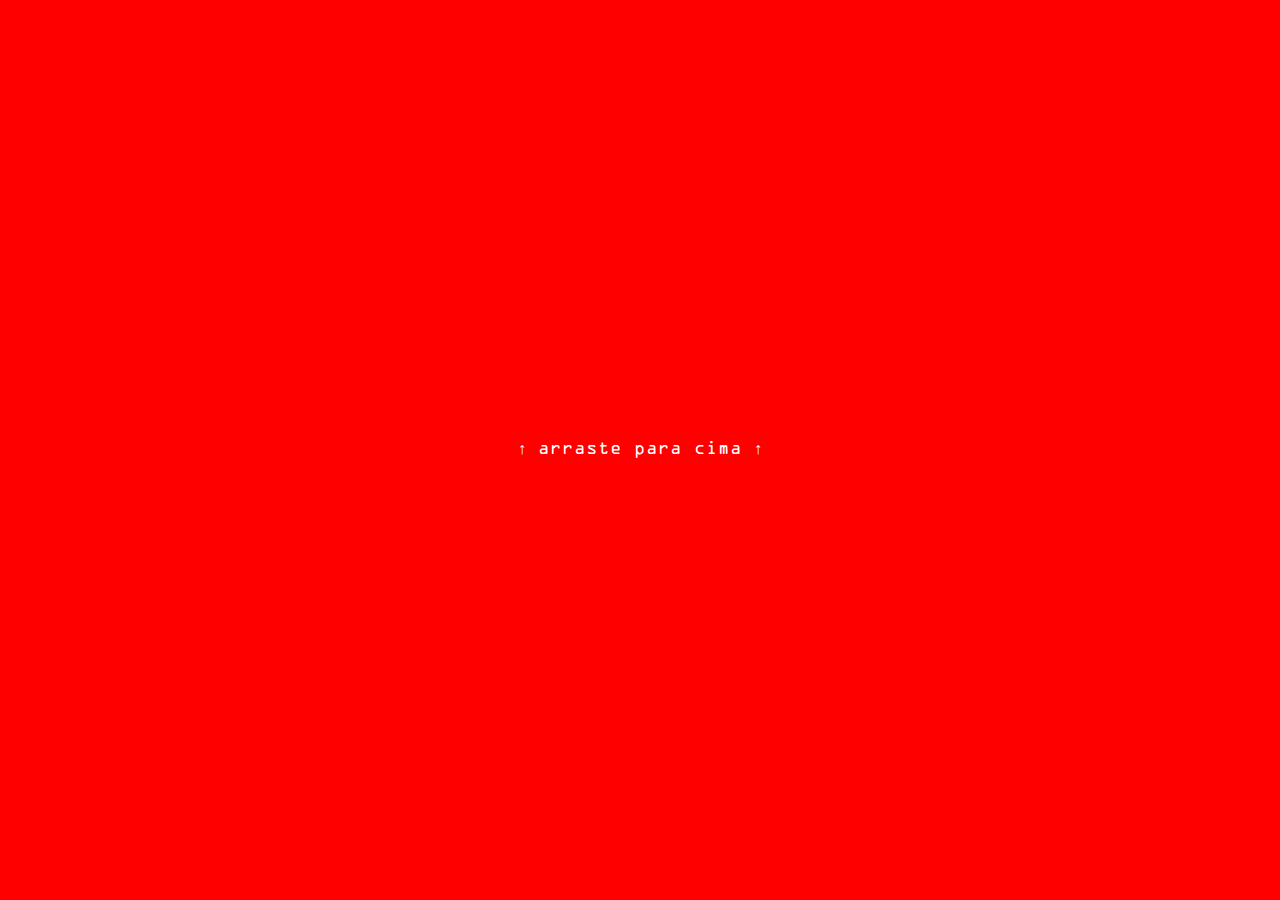
<file: index.html>
<!DOCTYPE html>
<html lang="en" dir="ltr">

<head>
  <meta charset="utf-8">
  <title>CRIMES EXEMPLARES</title>
  <link rel="shortcut icon" type="image/gif" href="img/crimes2.gif" />

  <link rel="stylesheet" href="css/style.css">
  <link rel="stylesheet" href="css/info.css">

  <script src="https://unpkg.com/aos@2.3.1/dist/aos.js"></script>
  <link href="https://unpkg.com/aos@2.3.1/dist/aos.css" rel="stylesheet">

</head>

<div>
  <div class="retangulo">
    <p id="arraste"> ↑ arraste para cima ↑ </p>
  </div>
</div>

<body>

  <main>

    <section id="intro">
      <h1>
        <span>MAX AUB</span><span>CRIMES EXEMPLARES</span>
      </h1>
      <div id="selecao">contos selecionados</div>

      <div class="container-crimes" data-aos="fade-down">
        <div class="crime">
          <a href="conto_03.html"><img src="img/editadas/eye.png" alt="eye"></a>
        </div>
        <div class="crime">
          <a href="conto_06.html"><img src="img/editadas/rice.png" alt="rice"></a>
        </div>
        <div class="crime">
          <a href="conto_07.html"> <img src="img/editadas/clock.png" alt="clock"></a>
        </div>
        <div class="crime">
          <a href="conto_08.html"> <img src="img/editadas/hand.png" alt="hand"></a>
        </div>
        <div class="crime">
          <a href="conto_09.html"> <img src="img/editadas/brain.png" alt="brain"></a>
        </div>
        <div class="crime">
          <a href="conto_15.html"> <img src="img/editadas/mouth.png" alt="mouth"></a>
        </div>
        <div class="crime">
          <a href="conto_18.html"> <img src="img/editadas/tint.png" alt="tint"></a>
        </div>
        <div class="crime">
          <a href="conto_19.html"> <img src="img/editadas/typewriter.png" alt="typewriter"></a>
        </div>
        <div class="crime">
          <a href="conto_21.html"><img src="img/editadas/plate.png" alt="plate"></a>
        </div>

    </section>

  </main>

  <footer class="navbar navbar-bottom">

    <div class="container-nav">
      <ul>
        <li><a class="linknav" href="autor.html">autor</a></li>
        <li><a class="linknav" href="obra.html">obra</a></li>
        <li><a class="linknav" href="projeto.html">projeto</a></li>
      </ul>
    </div>

  </footer>

  <script src="js/retangulo.js"></script>
  <script src="js/aos.js"></script>

</body>

</html>
</file>
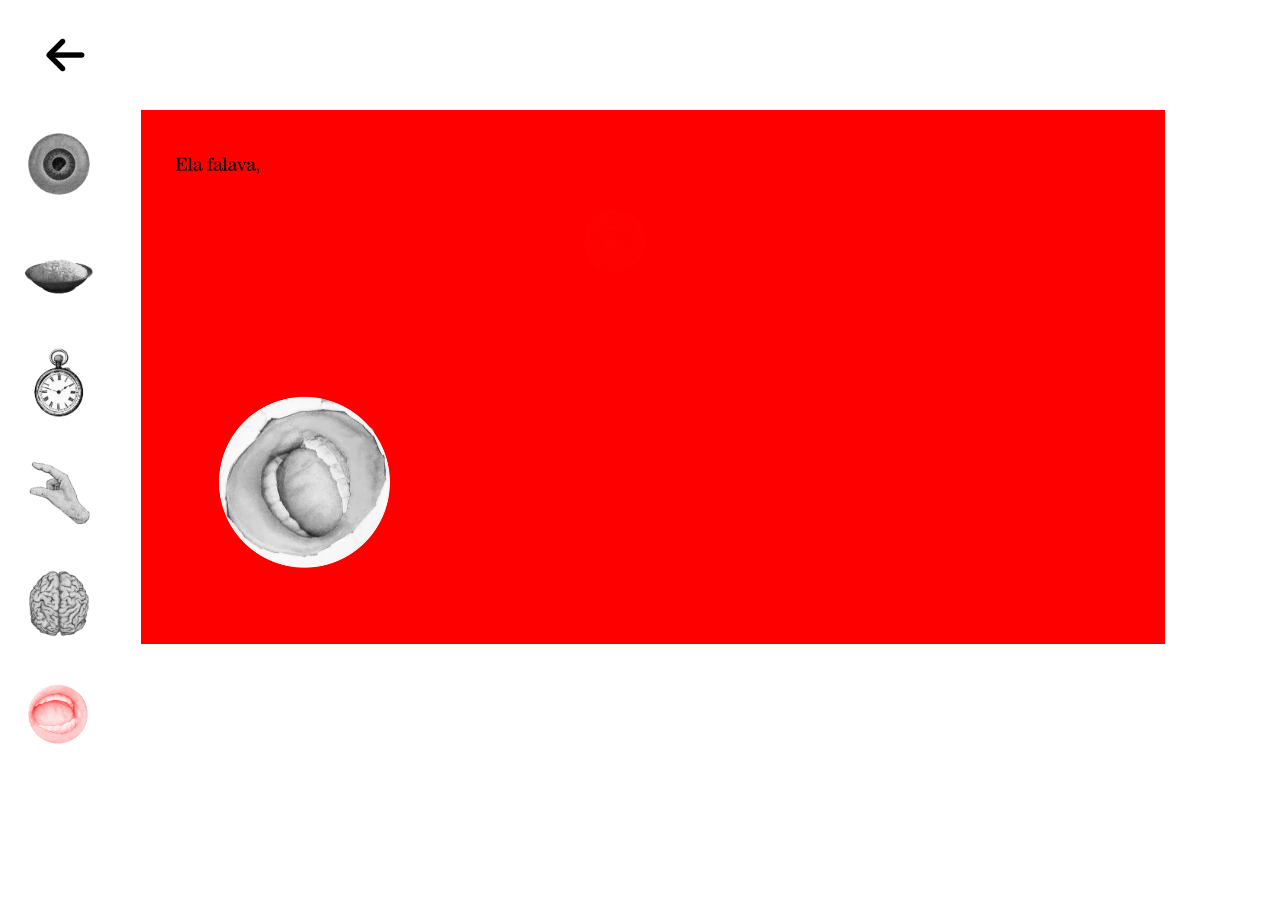
<file: conto_15.html>
<!DOCTYPE html>
<html lang="en" dir="ltr">

<head>
  <meta charset="utf-8">
  <title>Crimes Exemplares</title>
  <link rel="shortcut icon" type="image/png" href="img/mouth.png" />

  <script src="https://ajax.googleapis.com/ajax/libs/jquery/3.5.1/jquery.min.js"></script>
  <link rel="stylesheet" href="css/style.css">
  <link rel="stylesheet" href="css/info.css">
  <link rel="stylesheet" href="css/contos.css">
  <link rel="stylesheet" href="css/slidebar.css">

</head>

<body>

  <header class="info">
    <a href="homepage.html">
      <img alt="seta" src="img/arrow.png" width=3%, height=auto>
    </a>
  </header>

  <main>
    <div class="grid">

      <div class="col-sidebar">

        <div class="container-slider">
          <div class="slider">
            <div class="item" id="item1">
              <a href="conto_03.html"><img src="img/editadas/eye.png" alt="eye"></a>
            </div>
            <div class="item" id="item2">
              <a href="conto_06.html"><img src="img/editadas/rice.png" alt="rice"></a>
            </div>
            <div class="item" id="item3">
              <a href="conto_07.html"> <img src="img/editadas/clock.png" alt="clock"></a>
            </div>
            <div class="item" id="item4">
              <a href="conto_08.html"> <img src="img/editadas/hand.png" alt="hand"></a>
            </div>
            <div class="item" id="item5">
              <a href="conto_09.html"> <img src="img/editadas/brain.png" alt="brain"></a>
            </div>
            <div class="item" id="item6">
              <a href="conto_15.html"> <img src="img/simbolos_red/mouth.png" alt="mouth"></a>
            </div>
            <div class="item" id="item7">
              <a href="conto_18.html"> <img src="img/editadas/tint.png" alt="tint"></a>
            </div>
            <div class="item" id="item8">
              <a href="conto_19.html"> <img src="img/editadas/typewriter.png" alt="typewriter"></a>
            </div>
            <div class="item" id="item9">
              <a href="conto_21.html"><img src="img/editadas/plate.png" alt="plate"></a>
            </div>
          </div>
        </div>

      </div>

      <div class="col-main-content">

        <div class="retanguloconto"> </div>
        <div class="video-overlay">
          <video id="player" class="video-overlay__video" muted autoplay playsinline></video>
        </div>
        <div class="video-vermelho">
          <video loop muted autoplay>
            <source src="vid/conto15/conto_15.mp4" type="video/mp4">
          </video>
        </div>
      </div>

  </main>

  <footer class="navbar">

    <div class="container-nav">
      <ul>
        <li><a class="linknav" href="autor.html">autor</a></li>
        <li><a class="linknav" href="obra.html">obra</a></li>
        <li><a class="linknav" href="projeto.html">projeto</a></li>
      </ul>
    </div>

  </footer>

  <script src="js/conto15.js"></script>
  <script src="js/contoret.js"></script>

</body>

</html>
</file>
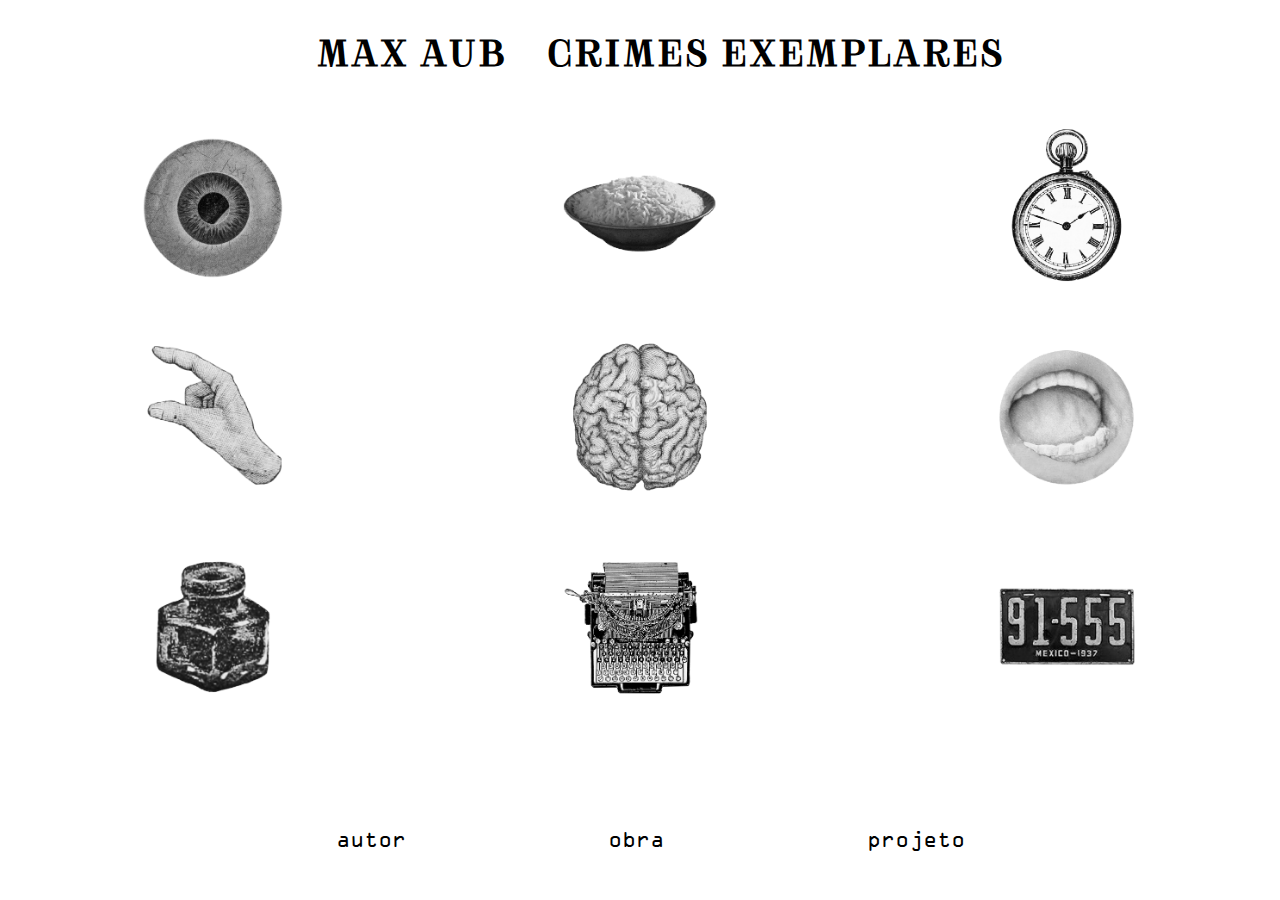
<file: homepage.html>
<!DOCTYPE html>
<html lang="en" dir="ltr">

<head>
  <meta charset="utf-8">
  <title>CRIMES EXEMPLARES</title>
  <link rel="shortcut icon" type="image/gif" href="img/crimes2.gif" />

  <link rel="stylesheet" href="css/style.css">
  <link rel="stylesheet" href="css/info.css">

  <script src="https://unpkg.com/aos@2.3.1/dist/aos.js"></script>
  <link href="https://unpkg.com/aos@2.3.1/dist/aos.css" rel="stylesheet">

</head>

<body>

  <main>

    <section id="intro">

      <h1>
        <span>MAX AUB</span><span>CRIMES EXEMPLARES</span>
      </h1>

      <div id="selecao">contos selecionados</div>

      <div class="container-crimes" data-aos="fade-down">
        <div class="crime">
          <a href="conto_03.html"><img src="img/editadas/eye.png" alt="eye"></a>
        </div>
        <div class="crime">
          <a href="conto_06.html"><img src="img/editadas/rice.png" alt="rice"></a>
        </div>
        <div class="crime">
          <a href="conto_07.html"> <img src="img/editadas/clock.png" alt="clock"></a>
        </div>
        <div class="crime">
          <a href="conto_08.html"> <img src="img/editadas/hand.png" alt="hand"></a>
        </div>
        <div class="crime">
          <a href="conto_09.html"> <img src="img/editadas/brain.png" alt="brain"></a>
        </div>
        <div class="crime">
          <a href="conto_15.html"> <img src="img/editadas/mouth.png" alt="mouth"></a>
        </div>
        <div class="crime">
          <a href="conto_18.html"> <img src="img/editadas/tint.png" alt="tint"></a>
        </div>
        <div class="crime">
          <a href="conto_19.html"> <img src="img/editadas/typewriter.png" alt="typewriter"></a>
        </div>
        <div class="crime">
          <a href="conto_21.html"><img src="img/editadas/plate.png" alt="plate"></a>
        </div>

    </section>

  </main>

  <footer class="navbar navbar-bottom">

    <div class="container-nav">
      <ul>
        <li><a class="linknav" href="autor.html">autor</a></li>
        <li><a class="linknav" href="obra.html">obra</a></li>
        <li><a class="linknav" href="projeto.html">projeto</a></li>
      </ul>
    </div>

  </footer>

  <script src="js/aos.js"> </script>

</body>

</html>
</file>
<file: css/style.css>
@font-face {
  font-family: 'Solide Mirage_Etroit';
  src: url('../webfonts/Etroit/Solide_Mirage-Etroit_web.eot');
  src: url('../webfonts/Etroit/Solide_Mirage-Etroit_web.eot?#iefix') format('embedded-opentype'),
    url('../webfonts/Etroit/Solide_Mirage-Etroit_web.woff') format('woff'),
    url('../webfonts/Etroit/Solide_Mirage-Etroit_web.woff2') format('woff2'),
    url('../webfonts/Etroit/Solide_Mirage-Etroit_web.ttf') format('truetype'),
    url('../webfonts/Etroit/Solide_Mirage-Etroit_web.svg#svgFontName') format('svg');
  font-weight: normal;
  font-style: normal;
}

@font-face {
  font-family: 'OCR_A';
  src: url('../webfonts/OCR/OCRAStd.otf');
  font-weight: normal;
  font-style: normal;
}

*, *:after, *:before {
  margin: 0;
  padding: 0;
  box-sizing: border-box;
  cursor: url('../img/black_cursor.png'), auto;
}

/* retangulo do index */
.retangulo {
  top: 0px;
  width: 100%;
  height: 100%;
  background-color: red;
  position: fixed;
  visibility: visible;
  background: red;
  z-index: 2;
  display: flex;
  align-items: center;
  justify-content: center;
}

@keyframes arrastaanim1 {
  0% {
    color: white;
  }

  50% {
    color: red;
  }

  100% {
    color: white;
  }
}

#arraste {
  color: white;
  text-align: center;
  vertical-align: middle;
  animation: arrastaanim1 1.3s linear infinite;
}

/*fim do retangulo do index*/
body {
  height: 90vh;
}

h1 {
  margin-top: 30px;
  font-family: 'Solide Mirage_Etroit';
  font-size: 35px;
}

p {
  font-family: 'OCR_A';
  font-size: 16px;
}

/* contos selecionados on hover*/
#intro h1 {
  visibility: visible;
}

#intro h1:hover+#selecao {
  visibility: visible;
}

#selecao {
  margin-top: 1vh;
  text-align: center;
  font-family: 'OCR_A';
  font-size: 20px;
  color: red;
  visibility: hidden;
}

/* Titulo: Max Aub Crimes EXEMPLARES*/
#intro span {
  margin-left: 40px;
}

#intro h1 {
  text-align: center;
}

/* container das imagens dos contos na grelha*/
.container-crimes {
  display: grid;
  width: 100%;
  /*centrar*/
  margin: 0 auto;
  margin-top: 0%;
  /* grid é de 4 colunas*/
  grid-template-columns: repeat(3, 1fr);
}
/* imagens dos contos na grelha*/
.crime {
  width: 27%;
  height: auto;
  /*aumenta o espaçamento entre as cards*/
  margin: 3%;
  align-self: center;
  justify-self: center;
}

.crime img {
  max-width: 100%;
  height: auto;
}

.crime:hover {
  opacity: 70%;
  transition: 0.2s;
  transform: scale(1.05, 1.05);
}

/*nav bar */
.navbar {
  bottom: 0;
  width: 100%;
  position: absolute;
  height: 10vh;
  margin-bottom: 6vh;
}

.navbar-bottom {
  z-index: 1;
}

ul {
  width: 100%;
  top: 50%;
  left: 50%;
  padding: 0px;
  list-style: none;
  text-align: center;
  display: inline-flex;
  justify-content: space-around;
}

li {
  position: relative;
  font-family: 'OCR_A';
  font-size: 20px;
  display: inline-block;
  padding: 0px 15px;
  color: black;
}

.container-nav {
  width: 65%;
  margin: 0 auto;
  margin-top: 40px;
  display: flex;
  justify-content: space-around;
  position: absolute;
  top: 50%;
  left: 50.8%;
  transform: translate(-50%, -50%);
  display: flex;
  justify-content: space-around;
}

a {
  text-decoration: none;
  color: black;
}

a:hover {
  color: red;
}

.linknav {
  position: relative;
}

.linknav:after {
  content: '';
  position: absolute;
  width: 0;
  height: 3px;
  display: block;
  margin-top: 1px;
  right: 0;
  background: red;
  transition: width .2s ease;
  -webkit-transition: width .2s ease;
}

.linknav:hover:after {
  width: 100%;
  left: 0;
  background: red;
}

.container-nav a:last-of-type {
  margin-right: 0%;
}

/*fim nav bar */
/* telemovel */
@media screen and (max-width: 600px) {
  .container-crimes {
    height: 80vh;
  }

  .crime {
    width: 60%;
  }
}

/* tablets: */
@media screen and (min-width: 600px) and (max-width: 768px) {
  .container-crimes {
    height: 75vh;
  }

  .crime {
    width: 65%;
  }
}

/* desktop computer */
@media screen and (min-width: 768px) {
  .crime {
    width: 20vh;
  }
}
</file>
<file: css/info.css>
/*grid*/
.grid:after {
  content: "";
  display: table;
  clear: both;
}

[class*='col-'] {
  float: left;
  margin-top: 40px;
  margin-right: 1.5%;
}

[class*='col-']:last-of-type {
  padding-right: 0;
}

[class*='col-'] a {
  color: black;
}

[class*='col-'] a:hover {
  color: red;
}

[class*='col-'] p:hover {
  color: red;
  font-size: 16px;
}

.col-main-content {
  width: 70%;
  height: 600px;
}

.col-sidebar {
  width: 8%;
  height: 650px;
  margin-left: 1.5%;
  display: grid;
  /*isto significa que a grid é de 4 colunas*/
  grid-template-columns: repeat(1, 1fr);
}

/*header titulo e seta para ir para a homepage*/
.info h1 {
  margin-left: 11%;
}

.info {
  padding-bottom: 10px;
  position: relative;
}

.info ::before {
  content: '';
  height: 4px;
  width: 80%;
  background: black;
  position: absolute;
  left: 11%;
  bottom: 0;
}

.info img {
  position: absolute;
  top: 10%;
  left: 3.5%;
}

.info img:hover {
  left: 2%;
  transition: 0.4s;
}
</file>
<file: css/contos.css>
/*header seta e tirar o ret preto*/
.info ::before {
  display: none;
}

.info img {
  position: absolute;
  top: 360%;
  transform: translate3d(3.5%, 0px, 0px);
  transition: transform 1s ease-out;
}

.info img:hover {
  transform: translate3d(2%, 0px, 0px);
}

/*adaptações da grid */
[class*='col-'] {
  margin-top: 100px;
}

.col-main-content {
  position: relative;
  width: 80%;
  height: 72.63922518159806vh;
}

/*navbar da pagina dos contos quando se abre a página*/
.navbar {
  animation: one-time-animation 1s forwards 1;
  animation-name: navparacima;
  top: 0;
  bottom: 0;
  left: 0;
  right: 0;
  margin: auto;
}

@keyframes navparacima {
  from {
    margin-bottom: 40vh;
    width: 70%;
  }

  to {
    margin-bottom: 93vh;
    width: 70%;
  }
}

/*videos*/
.retanguloconto {
  /* proporção do video = 23:12, logo 12/23 = 0,5217391304 * 100% = 52.17391304%*/
  padding-top: 52.17391304%;
  position: absolute;
  width: 100%;
  background-color: red;
  z-index: 1;
  left: 0px;
  top: 0px;
}

.video-overlay {
  position: absolute;
  width: 100%;
  height: auto;
  pointer-events: none;
  z-index: 2;
}

.video-overlay__video {
  width: 100%;
}

#player {
  position: absolute;
}

.video-vermelho {
  position: absolute;
  width: 100%;
  height: auto;
  top: 0;
  left: 0;
}

.video-vermelho video {
  position: absolute;
  width: 100%;
}

.container-arraste {
  position: absolute;
  width: 100%;
  display: inline-flex;
  align-items: center;
  justify-content: center;
  bottom: 2%;
  left: 0;
}

@keyframes arrastaanim2 {
  0% {
    color: white;
  }

  50% {
    color: black;
  }

  100% {
    color: white;
  }
}

#arraste2 {
  color: white;
  text-align: center;
  vertical-align: middle;
  animation: arrastaanim2 1.3s ease-in infinite;
}
</file>
<file: css/slidebar.css>
/*scrolbar*/
.container-slider::-webkit-scrollbar {
  width: 4px;
}

.container-slider::-webkit-scrollbar-track {
  box-shadow: inset 0 0 6px rgba(0, 0, 0, 0.3);
}

.container-slider::-webkit-scrollbar-thumb {
  background-color: red;
  outline: 1px solid red;
}

/*slider*/
.container-slider {
  position: absolute;
  display: flex;
  width: 6.9vw;
  height: 71vh;
  z-index: 1;
  overflow-y: auto;
  overflow-x: hidden;
  top: 111px;
  -webkit-overflow-scrolling: touch;
  min-height: 41.5vw;
}

.slider {
  display: flex;
  scroll-snap-type: y mandatory;
  scroll-behavior: smooth;
  -webkit-overflow-scrolling: touch;
  flex-direction: column;
  flex-shrink: 0;
  width: 6.9vw;
}

.item {
  flex-shrink: 0;
  width: 90%;
  position: relative;
  margin: 15% 0;
}

.item:hover {
  opacity: 70%;
  transition: 0.2s;
  transform: scale(1.05, 1.05);
}

.item img {
  object-fit: cover;
  max-width: 100%;
  height: auto;
  transition: 0.3s;
}
</file>
